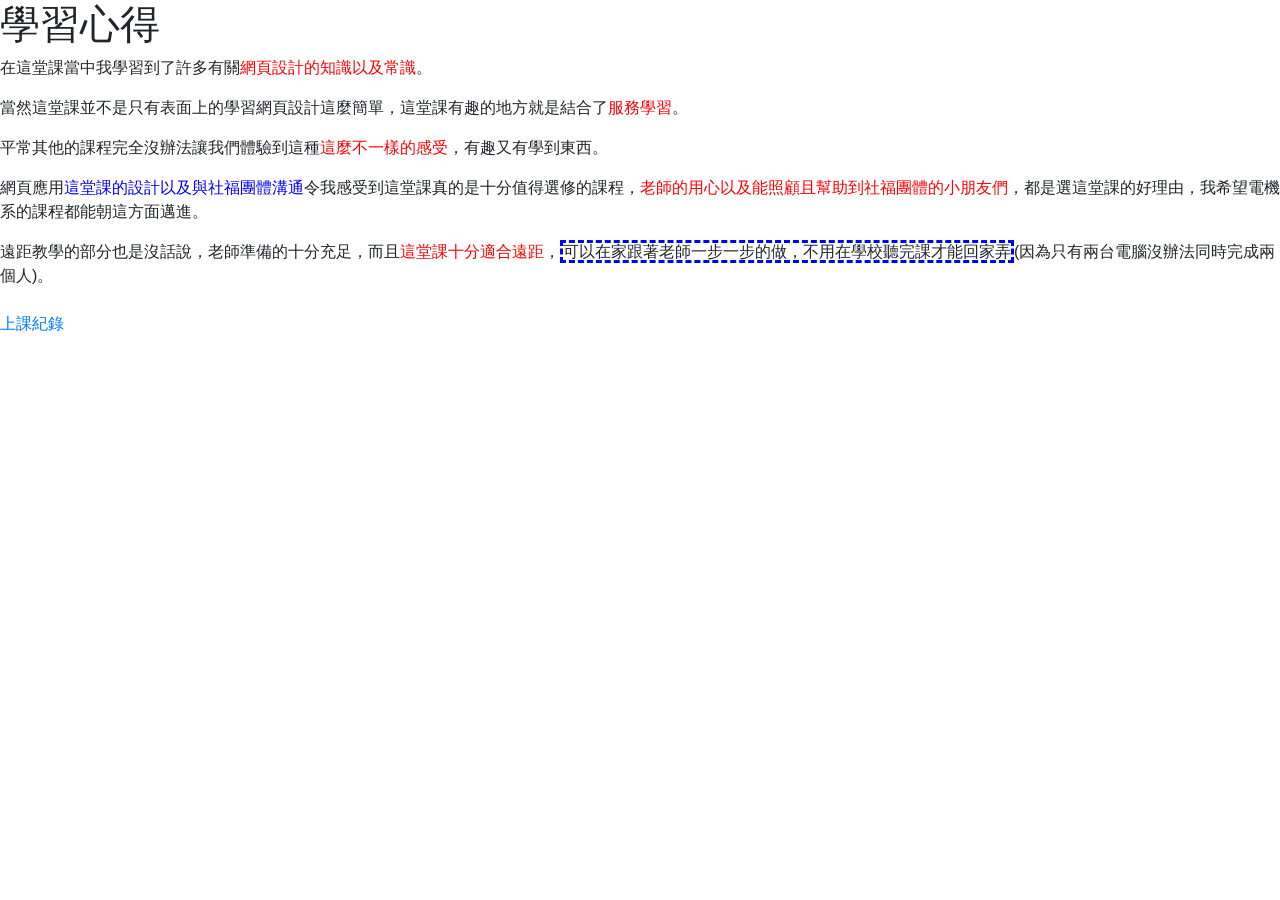
<file: 10520133 林家麒.html>
<html lang="en">
 <head>
 <!-- Required meta tags -->
 <meta charset="utf-8">
 <meta name="viewport" content="width=device-width, initial-scale=1, shrink-to-fit=no">
 <!-- Bootstrap CSS -->
 <link rel="stylesheet" href="https://stackpath.bootstrapcdn.com/bootstrap/4.4.1/css/bootstrap.min.css" integrity="sha384-Vkoo8x4CGsO3+Hhxv8T/Q5PaXtkKtu6ug5TOeNV6gBiFeWPGFN9MuhOf23Q9Ifjh" crossorigin="anonymous">

 <title>10520133 林家麒</title>
 </head>
 <body>
 <h1>學習心得</h1>
 在這堂課當中我學習到了許多有關<font color="#FF0000">網頁設計的知識以及常識</font>。<p><P>
 當然這堂課並不是只有表面上的學習網頁設計這麼簡單，這堂課有趣的地方就是結合了<font color="#FF0000">服務學習</font>。<p>
 平常其他的課程完全沒辦法讓我們體驗到這種<font color="#FF0000">這麼不一樣的感受</font>，有趣又有學到東西。<P>
 網頁應用<font color="blue">這堂課的設計以及與社福團體溝通</font>令我感受到這堂課真的是十分值得選修的課程，<font color="#FF0000">老師的用心以及能照顧且幫助到社福團體的小朋友們</font>，都是選這堂課的好理由，我希望電機系的課程都能朝這方面邁進。<P>
 遠距教學的部分也是沒話說，老師準備的十分充足，而且<font color="#FF0000">這堂課十分適合遠距</font>，<span style="border:3px blue dashed;">可以在家跟著老師一步一步的做，不用在學校聽完課才能回家弄</span>(因為只有兩台電腦沒辦法同時完成兩個人)。
 <!-- Optional JavaScript -->
    <!-- jQuery first, then Popper.js, then Bootstrap JS -->
    <script src="https://code.jquery.com/jquery-3.4.1.slim.min.js" integrity="sha384-J6qa4849blE2+poT4WnyKhv5vZF5SrPo0iEjwBvKU7imGFAV0wwj1yYfoRSJoZ+n" crossorigin="anonymous"></script>
    <script src="https://cdn.jsdelivr.net/npm/popper.js@1.16.0/dist/umd/popper.min.js" integrity="sha384-Q6E9RHvbIyZFJoft+2mJbHaEWldlvI9IOYy5n3zV9zzTtmI3UksdQRVvoxMfooAo" crossorigin="anonymous"></script>
    <script src="https://stackpath.bootstrapcdn.com/bootstrap/4.4.1/js/bootstrap.min.js" integrity="sha384-wfSDF2E50Y2D1uUdj0O3uMBJnjuUD4Ih7YwaYd1iqfktj0Uod8GCExl3Og8ifwB6" crossorigin="anonymous"></script>
</body>
 <div class="navbar-nav">
                <a class="nav-item nav-link" href="上課紀錄.html">上課紀錄</a>
            </div>
 
</html>
</file>
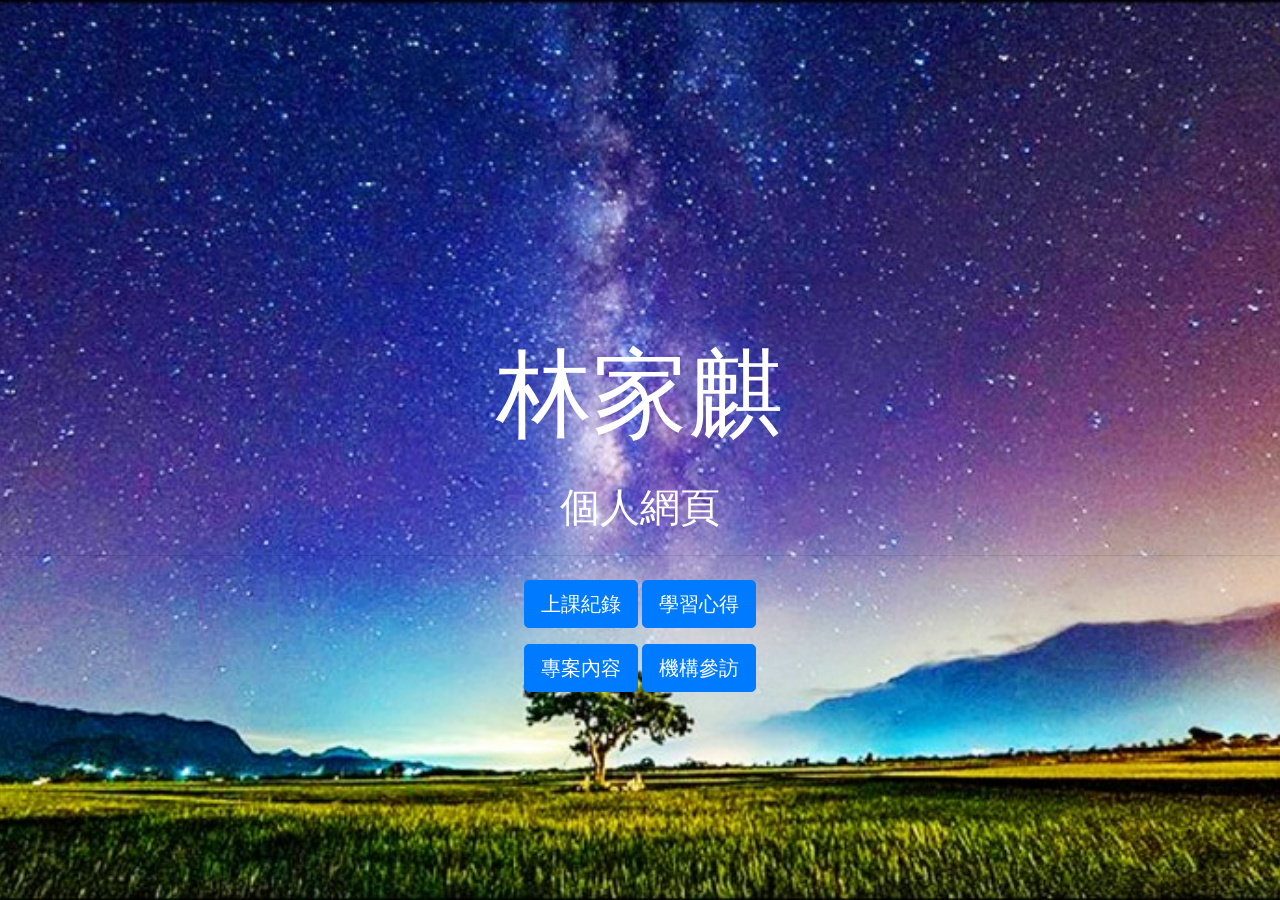
<file: 10520133.html>
<!doctype html>
<html lang="en">

<head>
  <!-- Required meta tags -->
  <meta charset="utf-8">
  <meta name="viewport" content="width=device-width, initial-scale=1, shrink-to-fit=no">

  <!-- Bootstrap CSS -->
  <link rel="stylesheet" href="https://stackpath.bootstrapcdn.com/bootstrap/4.4.1/css/bootstrap.min.css"
    integrity="sha384-Vkoo8x4CGsO3+Hhxv8T/Q5PaXtkKtu6ug5TOeNV6gBiFeWPGFN9MuhOf23Q9Ifjh" crossorigin="anonymous">

  <title>林家麒的個人網頁</title>


  <style>
    html {
      height: 100%;
    }

    body {
      background-image: url("1.jpg");
      background-attachment: fixed;
      background-position: center;
      background-size: cover;
    }
  </style>
</head>

<body>



  <div class="firstpage">
    <br><br><br><br><br><br><br><br><br><br><br><br><br><br>
    <center>
      <h1 class="display-1 text-white">林家麒</h1>
      <br>
      <p class="h1 text-white">個人網頁</p>
      <hr class="my-4 text-white">
      <p></p>
      <a class="btn btn-primary btn-lg" href="上課紀錄.html" role="button">上課紀錄</a>
      <a class="btn btn-primary btn-lg" href="學習心得.html" role="button">學習心得</a><p></p>
      <a class="btn btn-primary btn-lg" href="專案內容.html" role="button">專案內容</a>
      <a class="btn btn-primary btn-lg" href="機構參訪.html" role="button">機構參訪</a>
    </center>
  </div>




  <!-- Optional JavaScript -->
  <!-- jQuery first, then Popper.js, then Bootstrap JS -->
  <script src="https://code.jquery.com/jquery-3.4.1.slim.min.js"
    integrity="sha384-J6qa4849blE2+poT4WnyKhv5vZF5SrPo0iEjwBvKU7imGFAV0wwj1yYfoRSJoZ+n"
    crossorigin="anonymous"></script>
  <script src="https://cdn.jsdelivr.net/npm/popper.js@1.16.0/dist/umd/popper.min.js"
    integrity="sha384-Q6E9RHvbIyZFJoft+2mJbHaEWldlvI9IOYy5n3zV9zzTtmI3UksdQRVvoxMfooAo"
    crossorigin="anonymous"></script>
  <script src="https://stackpath.bootstrapcdn.com/bootstrap/4.4.1/js/bootstrap.min.js"
    integrity="sha384-wfSDF2E50Y2D1uUdj0O3uMBJnjuUD4Ih7YwaYd1iqfktj0Uod8GCExl3Og8ifwB6"
    crossorigin="anonymous"></script>
</body>

</html>
</file>
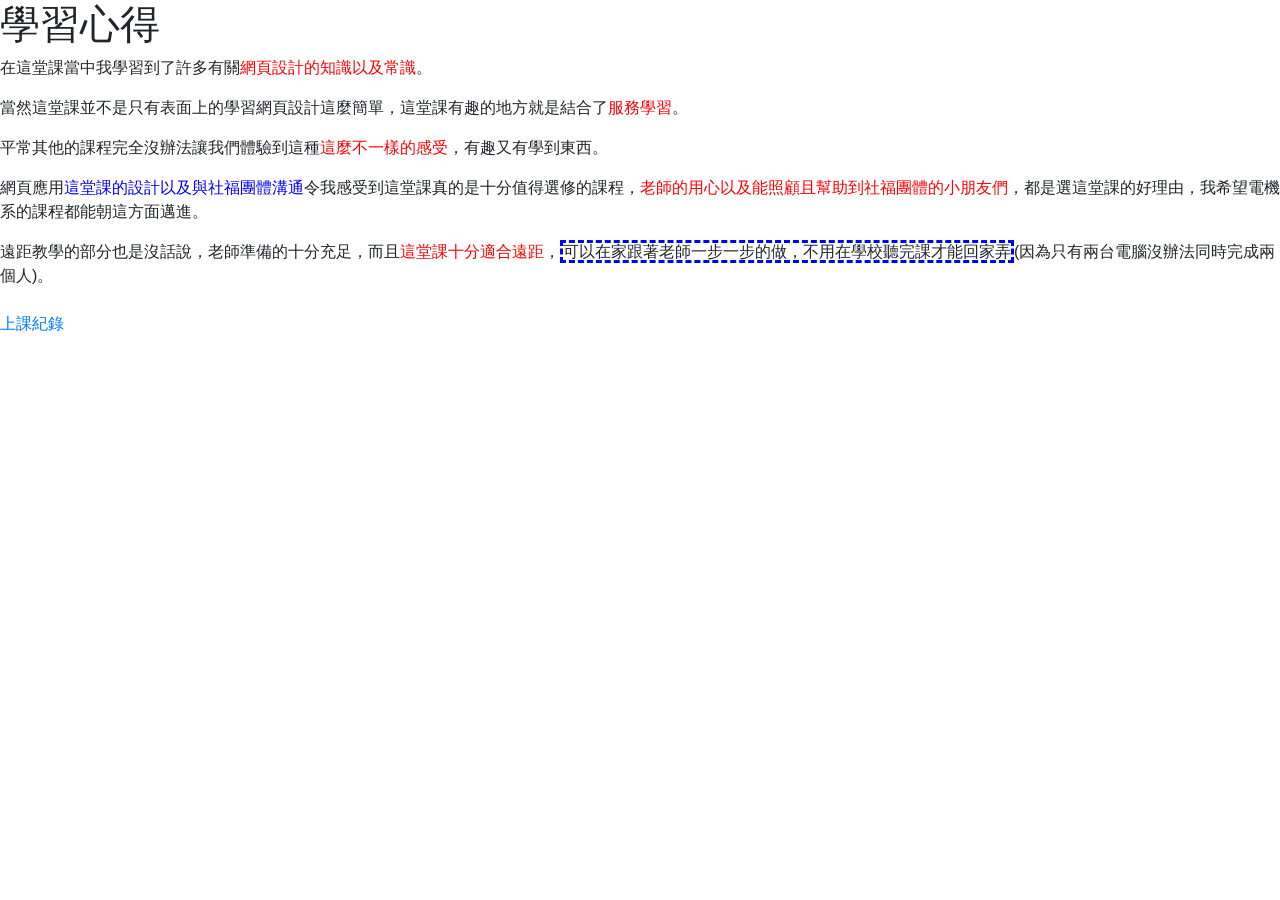
<file: README.html>
<html lang="en">
 <head>
 <!-- Required meta tags -->
 <meta charset="utf-8">
 <meta name="viewport" content="width=device-width, initial-scale=1, shrink-to-fit=no">
 <!-- Bootstrap CSS -->
 <link rel="stylesheet" href="https://stackpath.bootstrapcdn.com/bootstrap/4.4.1/css/bootstrap.min.css" integrity="sha384-Vkoo8x4CGsO3+Hhxv8T/Q5PaXtkKtu6ug5TOeNV6gBiFeWPGFN9MuhOf23Q9Ifjh" crossorigin="anonymous">

 <title>10520133 林家麒</title>
 </head>
 <body>
 <h1>學習心得</h1>
 在這堂課當中我學習到了許多有關<font color="#FF0000">網頁設計的知識以及常識</font>。<p><P>
 當然這堂課並不是只有表面上的學習網頁設計這麼簡單，這堂課有趣的地方就是結合了<font color="#FF0000">服務學習</font>。<p>
 平常其他的課程完全沒辦法讓我們體驗到這種<font color="#FF0000">這麼不一樣的感受</font>，有趣又有學到東西。<P>
 網頁應用<font color="blue">這堂課的設計以及與社福團體溝通</font>令我感受到這堂課真的是十分值得選修的課程，<font color="#FF0000">老師的用心以及能照顧且幫助到社福團體的小朋友們</font>，都是選這堂課的好理由，我希望電機系的課程都能朝這方面邁進。<P>
 遠距教學的部分也是沒話說，老師準備的十分充足，而且<font color="#FF0000">這堂課十分適合遠距</font>，<span style="border:3px blue dashed;">可以在家跟著老師一步一步的做，不用在學校聽完課才能回家弄</span>(因為只有兩台電腦沒辦法同時完成兩個人)。
</body>
 <div class="navbar-nav">
                <a class="nav-item nav-link" href="上課紀錄.html">上課紀錄</a>
            </div> 
</html>
</file>
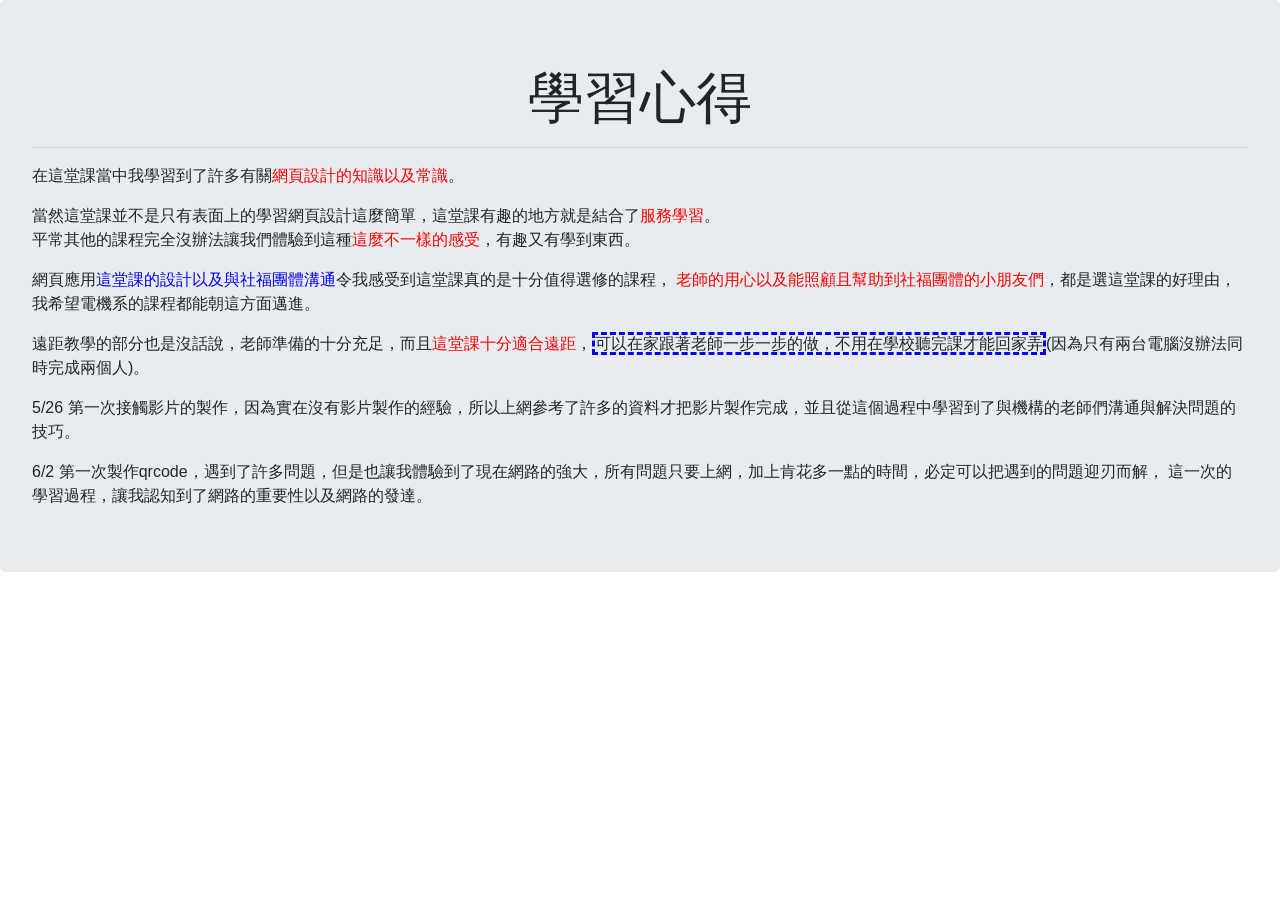
<file: 學習心得.html>
<html lang="en">


<head>
    <!-- Required meta tags -->
    <meta charset="utf-8">
    <meta name="viewport" content="width=device-width, initial-scale=1, shrink-to-fit=no">
    <!-- Bootstrap CSS -->
    <link rel="stylesheet" href="https://stackpath.bootstrapcdn.com/bootstrap/4.4.1/css/bootstrap.min.css"
        integrity="sha384-Vkoo8x4CGsO3+Hhxv8T/Q5PaXtkKtu6ug5TOeNV6gBiFeWPGFN9MuhOf23Q9Ifjh" crossorigin="anonymous">

    <title>學習心得</title>
</head>

<body>
    <div class="jumbotron">
        <center>
            <h1 class="display-4">學習心得</h1>
        </center>
        <hr>
        在這堂課當中我學習到了許多有關<font color="#FF0000">網頁設計的知識以及常識</font>。<p></p>
        當然這堂課並不是只有表面上的學習網頁設計這麼簡單，這堂課有趣的地方就是結合了<font color="#FF0000">服務學習</font>。<p>
            平常其他的課程完全沒辦法讓我們體驗到這種<font color="#FF0000">這麼不一樣的感受</font>，有趣又有學到東西。<P>
                網頁應用<font color="blue">這堂課的設計以及與社福團體溝通</font>令我感受到這堂課真的是十分值得選修的課程，<font color="#FF0000">
                    老師的用心以及能照顧且幫助到社福團體的小朋友們</font>，都是選這堂課的好理由，我希望電機系的課程都能朝這方面邁進。<P>
                    遠距教學的部分也是沒話說，老師準備的十分充足，而且<font color="#FF0000">這堂課十分適合遠距</font>，<span
                        style="border:3px blue dashed;">可以在家跟著老師一步一步的做，不用在學校聽完課才能回家弄</span>(因為只有兩台電腦沒辦法同時完成兩個人)。<p></p>
                        5/26 第一次接觸影片的製作，因為實在沒有影片製作的經驗，所以上網參考了許多的資料才把影片製作完成，並且從這個過程中學習到了與機構的老師們溝通與解決問題的技巧。<p></p>
                        6/2 第一次製作qrcode，遇到了許多問題，但是也讓我體驗到了現在網路的強大，所有問題只要上網，加上肯花多一點的時間，必定可以把遇到的問題迎刃而解，
                        這一次的學習過程，讓我認知到了網路的重要性以及網路的發達。
                    <class="my-4">

                        <!-- Optional JavaScript -->
                        <!-- jQuery first, then Popper.js, then Bootstrap JS -->
                        <script src="https://code.jquery.com/jquery-3.4.1.slim.min.js"
                            integrity="sha384-J6qa4849blE2+poT4WnyKhv5vZF5SrPo0iEjwBvKU7imGFAV0wwj1yYfoRSJoZ+n"
                            crossorigin="anonymous"></script>
                        <script src="https://cdn.jsdelivr.net/npm/popper.js@1.16.0/dist/umd/popper.min.js"
                            integrity="sha384-Q6E9RHvbIyZFJoft+2mJbHaEWldlvI9IOYy5n3zV9zzTtmI3UksdQRVvoxMfooAo"
                            crossorigin="anonymous"></script>
                        <script src="https://stackpath.bootstrapcdn.com/bootstrap/4.4.1/js/bootstrap.min.js"
                            integrity="sha384-wfSDF2E50Y2D1uUdj0O3uMBJnjuUD4Ih7YwaYd1iqfktj0Uod8GCExl3Og8ifwB6"
                            crossorigin="anonymous"></script>
</body>

</html>
</file>
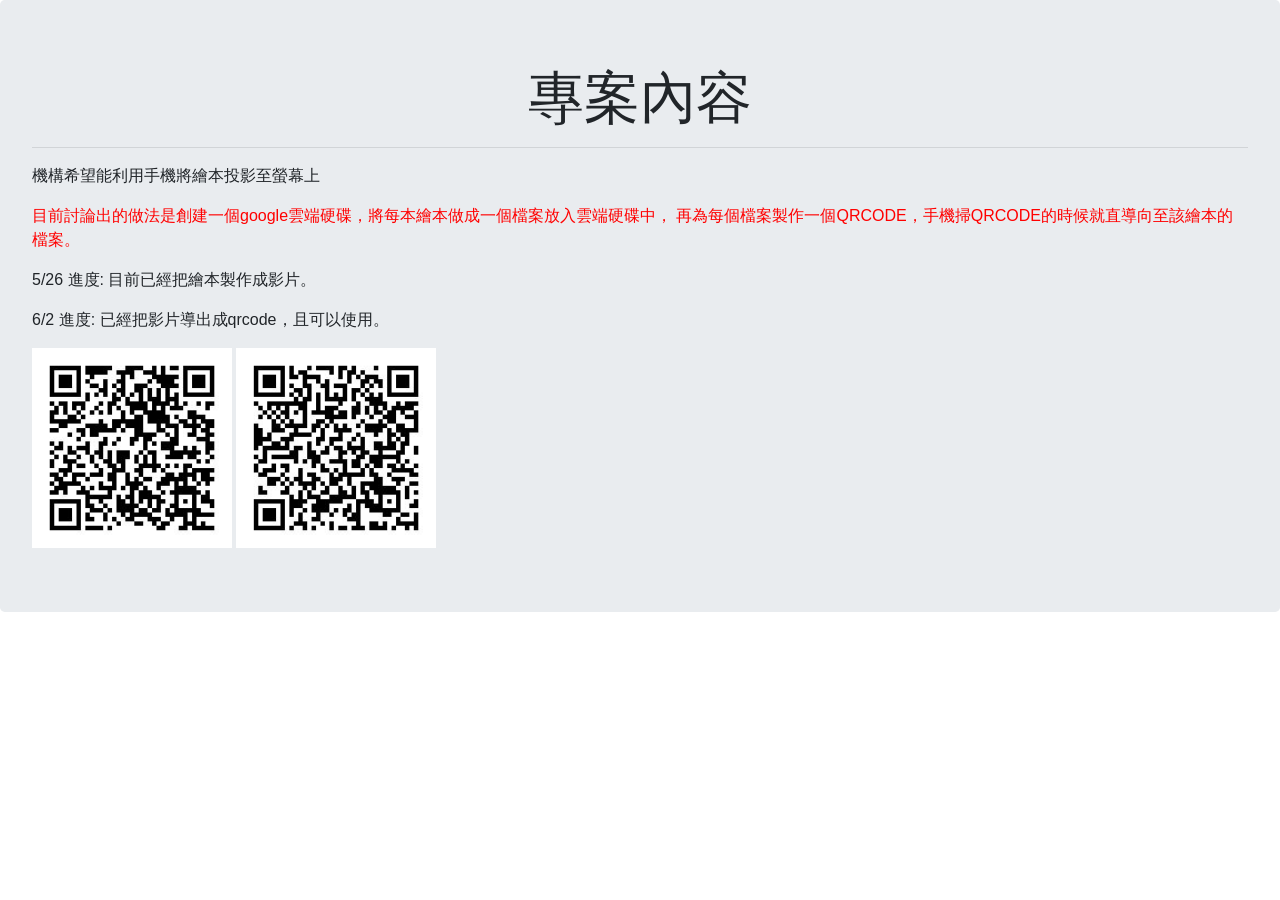
<file: 專案內容.html>
<html lang="en">


<head>
    <!-- Required meta tags -->
    <meta charset="utf-8">
    <meta name="viewport" content="width=device-width, initial-scale=1, shrink-to-fit=no">
    <!-- Bootstrap CSS -->
    <link rel="stylesheet" href="https://stackpath.bootstrapcdn.com/bootstrap/4.4.1/css/bootstrap.min.css"
        integrity="sha384-Vkoo8x4CGsO3+Hhxv8T/Q5PaXtkKtu6ug5TOeNV6gBiFeWPGFN9MuhOf23Q9Ifjh" crossorigin="anonymous">

    <title>專案內容</title>
</head>

<body>
    <div class="jumbotron">
        <center>
            <h1 class="display-4">專案內容</h1>
        </center>
        <hr>

        機構希望能利用手機將繪本投影至螢幕上<p></p>
        <font color="#FF0000">目前討論出的做法是創建一個google雲端硬碟，將每本繪本做成一個檔案放入雲端硬碟中，
            再為每個檔案製作一個QRCODE，手機掃QRCODE的時候就直導向至該繪本的檔案。</font>
        <class="my-4"><P></P>
        5/26 進度: 目前已經把繪本製作成影片。<p></p>
        6/2 進度: 已經把影片導出成qrcode，且可以使用。<p></p>
        <img src="鱷魚怕怕牙醫怕怕.jpg" alt="鱷魚怕怕牙醫怕怕" title="鱷魚怕怕牙醫怕怕" width="200px" height="200px"> 
        <img src="當我們同在一起.jpg" alt="當我們同在一起" title="當我們同在一起" width="200px" height="200px">    

            <!-- Optional JavaScript -->
            <!-- jQuery first, then Popper.js, then Bootstrap JS -->
            <script src="https://code.jquery.com/jquery-3.4.1.slim.min.js"
                integrity="sha384-J6qa4849blE2+poT4WnyKhv5vZF5SrPo0iEjwBvKU7imGFAV0wwj1yYfoRSJoZ+n"
                crossorigin="anonymous"></script>
            <script src="https://cdn.jsdelivr.net/npm/popper.js@1.16.0/dist/umd/popper.min.js"
                integrity="sha384-Q6E9RHvbIyZFJoft+2mJbHaEWldlvI9IOYy5n3zV9zzTtmI3UksdQRVvoxMfooAo"
                crossorigin="anonymous"></script>
            <script src="https://stackpath.bootstrapcdn.com/bootstrap/4.4.1/js/bootstrap.min.js"
                integrity="sha384-wfSDF2E50Y2D1uUdj0O3uMBJnjuUD4Ih7YwaYd1iqfktj0Uod8GCExl3Og8ifwB6"
                crossorigin="anonymous"></script>
</body>

</html>
</file>
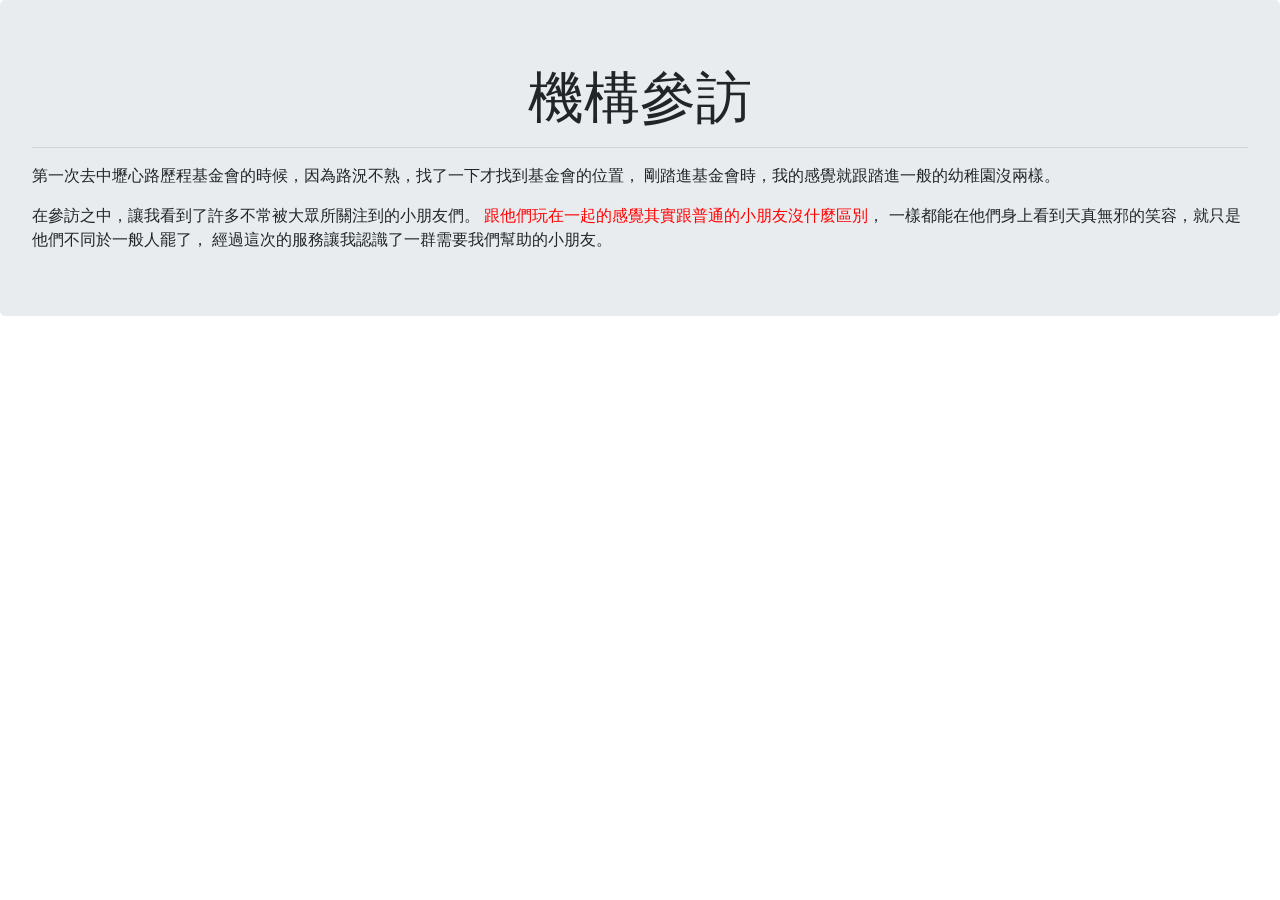
<file: 機構參訪.html>
<html lang="en">


<head>
    <!-- Required meta tags -->
    <meta charset="utf-8">
    <meta name="viewport" content="width=device-width, initial-scale=1, shrink-to-fit=no">
    <!-- Bootstrap CSS -->
    <link rel="stylesheet" href="https://stackpath.bootstrapcdn.com/bootstrap/4.4.1/css/bootstrap.min.css"
        integrity="sha384-Vkoo8x4CGsO3+Hhxv8T/Q5PaXtkKtu6ug5TOeNV6gBiFeWPGFN9MuhOf23Q9Ifjh" crossorigin="anonymous">

    <title>機構參訪</title>
</head>

<body>
    <div class="jumbotron">
        <center>
            <h1 class="display-4">機構參訪</h1>
        </center>
        <hr>
        第一次去中壢心路歷程基金會的時候，因為路況不熟，找了一下才找到基金會的位置，
        剛踏進基金會時，我的感覺就跟踏進一般的幼稚園沒兩樣。<p></p>
        在參訪之中，讓我看到了許多不常被大眾所關注到的小朋友們。
        <font color="#FF0000">跟他們玩在一起的感覺其實跟普通的小朋友沒什麼區別</font>，
        一樣都能在他們身上看到天真無邪的笑容，就只是他們不同於一般人罷了，
        經過這次的服務讓我認識了一群需要我們幫助的小朋友。

        <class="my-4">

            <script src="https://code.jquery.com/jquery-3.4.1.slim.min.js"
                integrity="sha384-J6qa4849blE2+poT4WnyKhv5vZF5SrPo0iEjwBvKU7imGFAV0wwj1yYfoRSJoZ+n"
                crossorigin="anonymous"></script>
            <script src="https://cdn.jsdelivr.net/npm/popper.js@1.16.0/dist/umd/popper.min.js"
                integrity="sha384-Q6E9RHvbIyZFJoft+2mJbHaEWldlvI9IOYy5n3zV9zzTtmI3UksdQRVvoxMfooAo"
                crossorigin="anonymous"></script>
            <script src="https://stackpath.bootstrapcdn.com/bootstrap/4.4.1/js/bootstrap.min.js"
                integrity="sha384-wfSDF2E50Y2D1uUdj0O3uMBJnjuUD4Ih7YwaYd1iqfktj0Uod8GCExl3Og8ifwB6"
                crossorigin="anonymous"></script>
</body>

</html>
</file>
